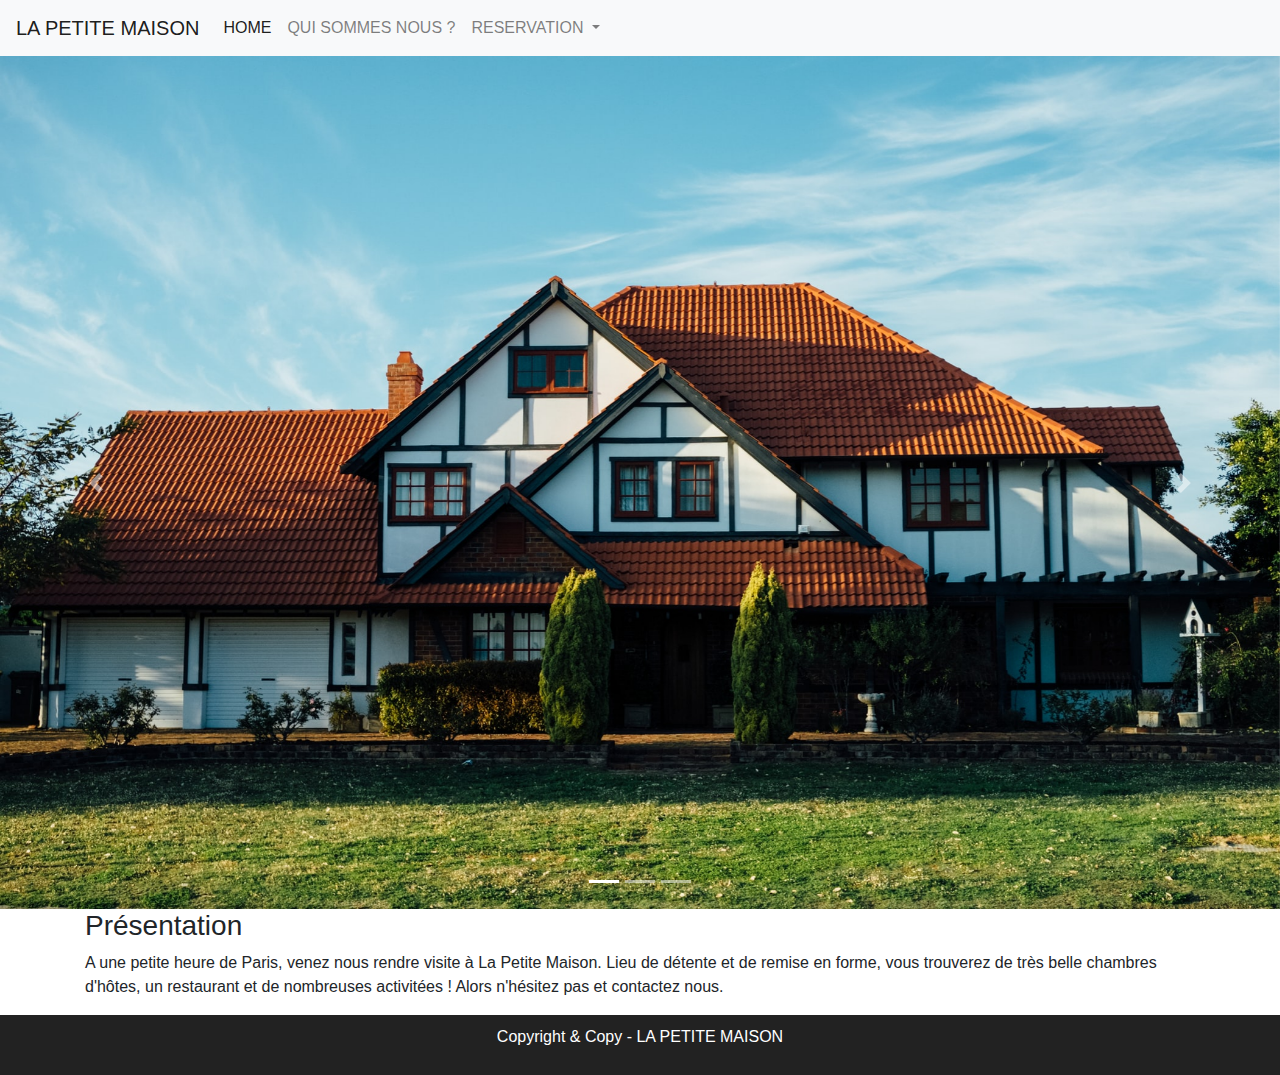
<file: index.html>
<!DOCTYPE html>
<head>
   <meta charset="utf-8" />
   <link rel="stylesheet" href="style.css" />
   <link rel="stylesheet" href="https://stackpath.bootstrapcdn.com/bootstrap/4.3.1/css/bootstrap.min.css" integrity="sha384-ggOyR0iXCbMQv3Xipma34MD+dH/1fQ784/j6cY/iJTQUOhcWr7x9JvoRxT2MZw1T" crossorigin="anonymous">
   <script src="https://code.jquery.com/jquery-3.3.1.slim.min.js" integrity="sha384-q8i/X+965DzO0rT7abK41JStQIAqVgRVzpbzo5smXKp4YfRvH+8abtTE1Pi6jizo" crossorigin="anonymous"></script>
   <script src="https://cdnjs.cloudflare.com/ajax/libs/popper.js/1.14.7/umd/popper.min.js" integrity="sha384-UO2eT0CpHqdSJQ6hJty5KVphtPhzWj9WO1clHTMGa3JDZwrnQq4sF86dIHNDz0W1" crossorigin="anonymous"></script>
   <script src="https://stackpath.bootstrapcdn.com/bootstrap/4.3.1/js/bootstrap.min.js" integrity="sha384-JjSmVgyd0p3pXB1rRibZUAYoIIy6OrQ6VrjIEaFf/nJGzIxFDsf4x0xIM+B07jRM" crossorigin="anonymous"></script>
   <meta name="viewport" content="width=device-width,initial-scale=1.0, user-scalable=no"/>
   <title>Venez chez nous</title>
</head>

<body>
   <!-- Navigation --> 

   <nav class="navbar navbar-expand-lg navbar-light bg-light">
      <a class="navbar-brand" href="index.html">LA PETITE MAISON</a>
      <button class="navbar-toggler" type="button" data-toggle="collapse" data-target="#navbarSupportedContent" aria-controls="navbarSupportedContent" aria-expanded="false" aria-label="Toggle navigation">
      <span class="navbar-toggler-icon"></span>
      </button>
      <div class="collapse navbar-collapse" id="navbarSupportedContent">
         <ul class="navbar-nav mr-auto">
            <li class="nav-item active">
               <a class="nav-link" href="index.html">HOME<span class="sr-only">(current)</span></a>
               <a href="index2.html">
            </li>
            <li class="nav-item">
            <a class="nav-link" href="apropos.html">QUI SOMMES NOUS ?</a>
            </li>
            <li class="nav-item dropdown">
               <a class="nav-link dropdown-toggle" href="#" id="navbarDropdown" role="button" data-toggle="dropdown" aria-haspopup="true" aria-expanded="false">
               RESERVATION
               </a>
               <div class="dropdown-menu" aria-labelledby="navbarDropdown">
                  <a class="dropdown-item" href="chambre.html">LES CHAMBRES</a>
                  <a class="dropdown-item" href="restaurant.html">LE RESTAURANT</a>
                  <div class="dropdown-divider"></div>
                  <a class="dropdown-item" href="reservation.html">RESERVATION</a>
               </div>
            </li>
         </ul>
      </div>
   </nav>

   <!-- Image -->  

   <div id="carouselExampleIndicators" class="carousel slide" data-ride="carousel">
      <ol class="carousel-indicators">
         <li data-target="#carouselExampleIndicators" data-slide-to="0" class="active"></li>
         <li data-target="#carouselExampleIndicators" data-slide-to="1"></li>
         <li data-target="#carouselExampleIndicators" data-slide-to="2"></li>
      </ol>
      <div class="carousel-inner">
         <div class="carousel-item active">
            <img src="maison.jpg" class="d-block w-100" alt="maison">
         </div>
         <div class="carousel-item">
            <img src="chambre.jpg" class="d-block w-100" alt="chambre">
         </div>
         <div class="carousel-item">
            <img src="restaurant.jpg" class="d-block w-100" alt="restaurant">
         </div>
      </div>
      <a class="carousel-control-prev" href="#carouselExampleIndicators" role="button" data-slide="prev">
      <span class="carousel-control-prev-icon" aria-hidden="true"></span>
      <span class="sr-only">Previous</span>
      </a>
      <a class="carousel-control-next" href="#carouselExampleIndicators" role="button" data-slide="next">
      <span class="carousel-control-next-icon" aria-hidden="true"></span>
      <span class="sr-only">Next</span>
      </a>
   </div>
   <div class="container">
      <h3 class="titre2"> Présentation</h3>
      <p class="paragraphe"> A une petite heure de Paris, venez nous rendre visite à La Petite Maison. Lieu de détente et de remise en forme, vous trouverez de très belle chambres d'hôtes, un restaurant et de nombreuses activitées ! Alors n'hésitez pas et contactez nous. </p>
   </div>
</body>

   <!-- Bas de page -->

   <footer>
      <p>Copyright & Copy - LA PETITE MAISON</p>
   </footer>
</html>
</file>
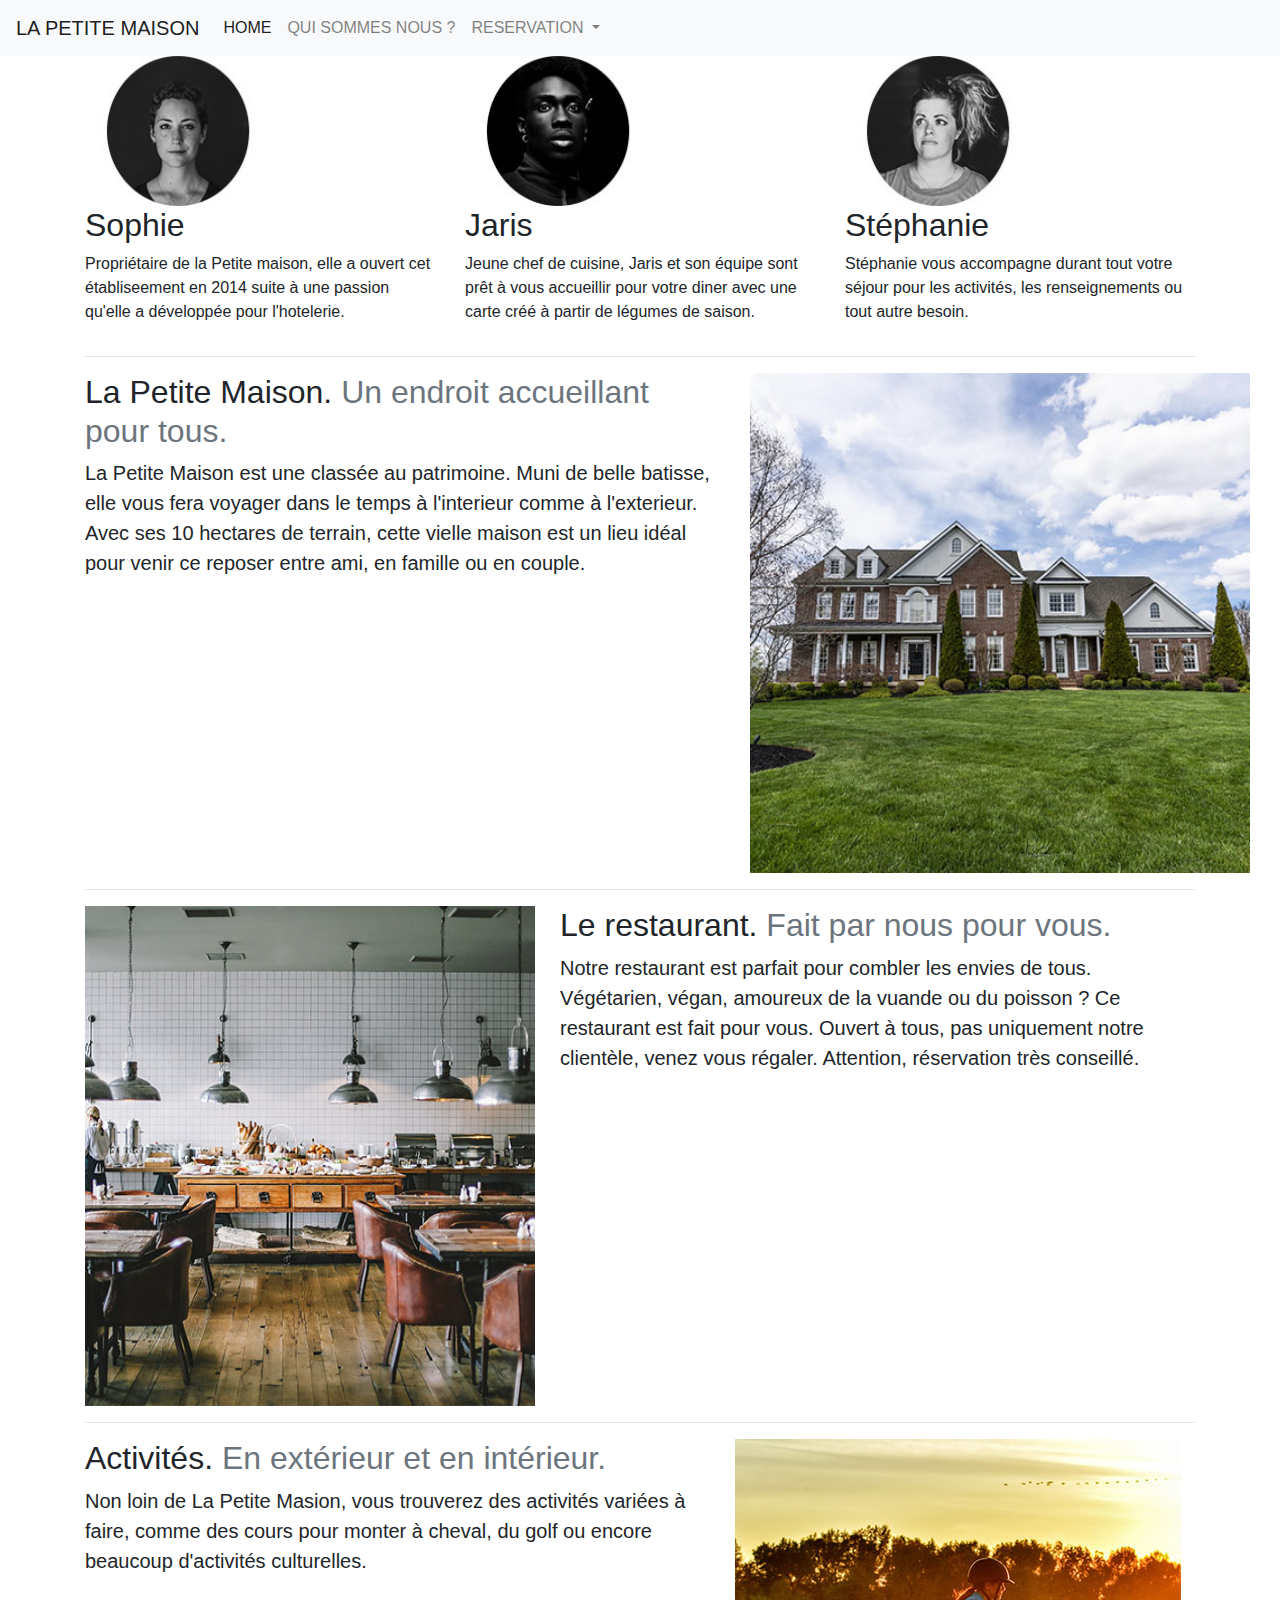
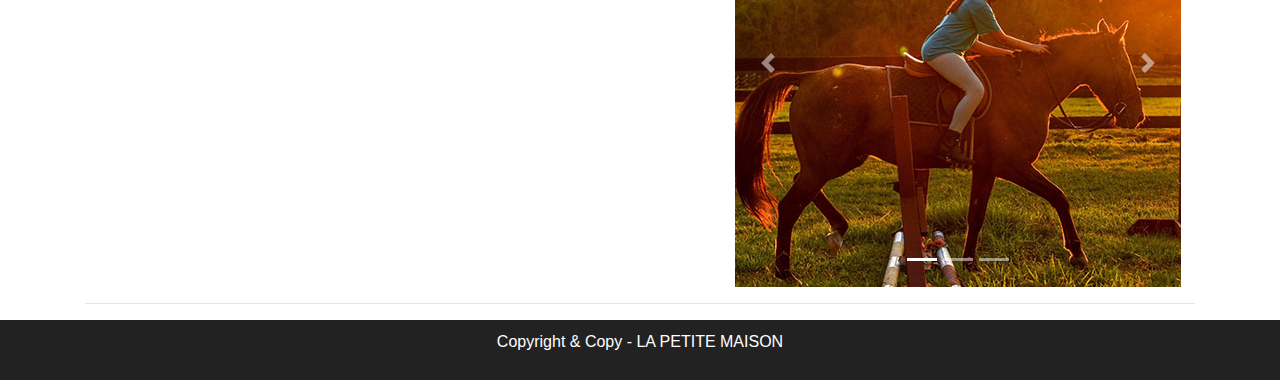
<file: apropos.html>
<!DOCTYPE html>
<html>
   <head>
      <meta charset="utf-8" />
      <link rel="stylesheet" href="style.css" />
      <link rel="stylesheet" href="https://stackpath.bootstrapcdn.com/bootstrap/4.3.1/css/bootstrap.min.css" integrity="sha384-ggOyR0iXCbMQv3Xipma34MD+dH/1fQ784/j6cY/iJTQUOhcWr7x9JvoRxT2MZw1T" crossorigin="anonymous">
      <script src="https://code.jquery.com/jquery-3.3.1.slim.min.js" integrity="sha384-q8i/X+965DzO0rT7abK41JStQIAqVgRVzpbzo5smXKp4YfRvH+8abtTE1Pi6jizo" crossorigin="anonymous"></script>
      <script src="https://cdnjs.cloudflare.com/ajax/libs/popper.js/1.14.7/umd/popper.min.js" integrity="sha384-UO2eT0CpHqdSJQ6hJty5KVphtPhzWj9WO1clHTMGa3JDZwrnQq4sF86dIHNDz0W1" crossorigin="anonymous"></script>
      <script src="https://stackpath.bootstrapcdn.com/bootstrap/4.3.1/js/bootstrap.min.js" integrity="sha384-JjSmVgyd0p3pXB1rRibZUAYoIIy6OrQ6VrjIEaFf/nJGzIxFDsf4x0xIM+B07jRM" crossorigin="anonymous"></script>
      <meta name="viewport" content="width=device-width,initial-scale=1.0, user-scalable=no"/>
      <title>A propos</title>
   </head>
   <body>

      <!-- Navigation --> 

      <nav class="navbar navbar-expand-lg navbar-light bg-light">
         <a class="navbar-brand" href="index.html">LA PETITE MAISON</a>
         <button class="navbar-toggler" type="button" data-toggle="collapse" data-target="#navbarSupportedContent" aria-controls="navbarSupportedContent" aria-expanded="false" aria-label="Toggle navigation">
         <span class="navbar-toggler-icon"></span>
         </button>
         <div class="collapse navbar-collapse" id="navbarSupportedContent">
            <ul class="navbar-nav mr-auto">
               <li class="nav-item active">
                  <a class="nav-link" href="index.html">HOME<span class="sr-only">(current)</span></a>
                  <a href="index2.html">
               </li>
               <li class="nav-item">
               <a class="nav-link" href="apropos.html">QUI SOMMES NOUS ?</a>
               </li>
               <li class="nav-item dropdown">
                  <a class="nav-link dropdown-toggle" href="#" id="navbarDropdown" role="button" data-toggle="dropdown" aria-haspopup="true" aria-expanded="false">
                  RESERVATION
                  </a>
                  <div class="dropdown-menu" aria-labelledby="navbarDropdown">
                     <a class="dropdown-item" href="chambre.html">LES CHAMBRES</a>
                     <a class="dropdown-item" href="restaurant.html">LE RESTAURANT</a>
                     <div class="dropdown-divider"></div>
                     <a class="dropdown-item" href="reservation.html">RESERVATION</a>
                  </div>
               </li>
            </ul>
         </div>
      </nav>

      <!-- Le personnel -->

      <div class="container marketing">
         <!-- Les personnes -->
         <div class="row">
            <div class="col-lg-4">
               <img src="portrait.jpg" width="200" height="150" role="img">
               <rect width="100%" height="100%" fill="#777"></rect>
               </svg>
               <h2>Sophie</h2>
               <p>Propriétaire de la Petite maison, elle a ouvert cet établiseement en 2014 suite à une passion qu'elle a développée pour l'hotelerie.</p>
            </div>
            <div class="col-lg-4">
               <img src="portrait2" width="200" height="150" role="img">
               <rect width="100%" height="100%" fill="#777"></rect>
               </svg>
               <h2>Jaris</h2>
               <p>Jeune chef de cuisine, Jaris et son équipe sont prêt à vous accueillir pour votre diner avec une carte créé à partir de légumes de saison.</p>
            </div>
            <div class="col-lg-4">
               <img src="portrait3.jpg" width="200" height="150" role="img">
               <rect width="100%" height="100%" fill="#777"></rect>
               </svg>
               <h2>Stéphanie</h2>
               <p>Stéphanie vous accompagne durant tout votre séjour pour les activités, les renseignements ou tout autre besoin.</p>
            </div>
         </div>

         <!-- A propos -->

         <hr class="featurette-divider">
         <div class="row featurette">
            <div class="col-md-7">
               <h2 class="featurette-heading">La Petite Maison. <span class="text-muted">Un endroit accueillant pour tous.</span></h2>
               <p class="lead">La Petite Maison est une classée au patrimoine. Muni de belle batisse, elle vous fera voyager dans le temps à l'interieur comme à l'exterieur. Avec ses 10 hectares de terrain, cette vielle maison est un lieu idéal pour venir ce reposer entre ami, en famille ou en couple.</p>
            </div>
            <div class="col-md-5">
               <img src="maison2.jpg" width="500" height="500" role="img">
            </div>
         </div>
         <hr class="featurette-divider">
         <div class="row featurette">
            <div class="col-md-7 order-md-2">
               <h2 class="featurette-heading">Le restaurant. <span class="text-muted">Fait par nous pour vous.</span></h2>
               <p class="lead">Notre restaurant est parfait pour combler les envies de tous. Végétarien, végan, amoureux de la vuande ou du poisson ? Ce restaurant est fait pour vous. Ouvert à tous, pas uniquement notre clientèle, venez vous régaler. Attention, réservation très conseillé.</p>
            </div>
            <div class="col-md-5 order-md-1">
               <img src="restaurant5.jpg" width="450" height="500" role="img">
            </div>
         </div>
         <hr class="featurette-divider">
         <div class="row featurette">
            <div class="col-md-7">
               <h2 class="featurette-heading">Activités. <span class="text-muted">En extérieur et en intérieur.</span></h2>
               <p class="lead">Non loin de La Petite Masion, vous trouverez des activités variées à faire, comme des cours pour monter à cheval, du golf ou encore beaucoup d'activités culturelles.</p>
            </div>
            <div id="carouselExampleIndicators" class="carousel slide" data-ride="carousel">
               <ol class="carousel-indicators">
                  <li data-target="#carouselExampleIndicators" data-slide-to="0" class="active"></li>
                  <li data-target="#carouselExampleIndicators" data-slide-to="1"></li>
                  <li data-target="#carouselExampleIndicators" data-slide-to="2"></li>
               </ol>
               <div class="carousel-inner">
                  <div class="carousel-item active">
                     <img src="cheval.jpg" class="d-block w-100" alt="cheval">
                  </div>
                  <div class="carousel-item">
                     <img src="golf.jpg" class="d-block w-100" alt="golf">
                  </div>
                  <div class="carousel-item">
                     <img src="chateau.jpg" class="d-block w-100" alt="chateau">
                  </div>
               </div>
               <a class="carousel-control-prev" href="#carouselExampleIndicators" role="button" data-slide="prev">
               <span class="carousel-control-prev-icon" aria-hidden="true"></span>
               <span class="sr-only">Previous</span>
               </a>
               <a class="carousel-control-next" href="#carouselExampleIndicators" role="button" data-slide="next">
               <span class="carousel-control-next-icon" aria-hidden="true"></span>
               <span class="sr-only">Next</span>
               </a>
            </div>
         </div>
         <hr class="featurette-divider">
      </div>
   </body>

      <!-- Bas de page -->

   <footer>
      <p>Copyright & Copy - LA PETITE MAISON</p>
   </footer>
</html>
</file>
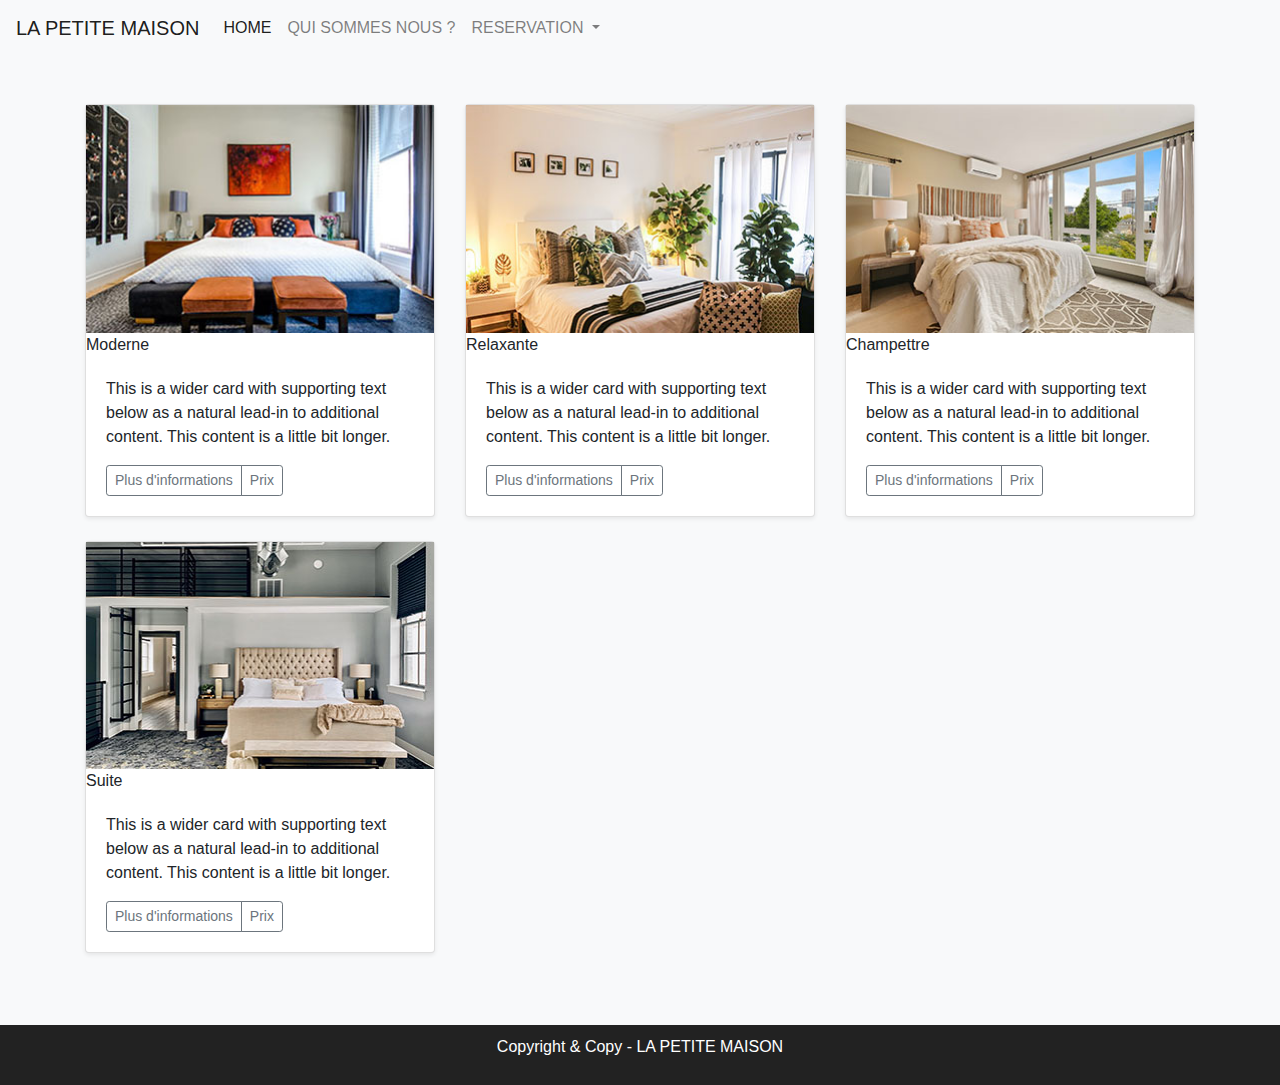
<file: chambre.html>
<!DOCTYPE html>
<html>
   <head>
      <meta charset="utf-8" />
      <link rel="stylesheet" href="style.css" />
      <link rel="stylesheet" href="https://stackpath.bootstrapcdn.com/bootstrap/4.3.1/css/bootstrap.min.css" integrity="sha384-ggOyR0iXCbMQv3Xipma34MD+dH/1fQ784/j6cY/iJTQUOhcWr7x9JvoRxT2MZw1T" crossorigin="anonymous">
      <script src="https://code.jquery.com/jquery-3.3.1.slim.min.js" integrity="sha384-q8i/X+965DzO0rT7abK41JStQIAqVgRVzpbzo5smXKp4YfRvH+8abtTE1Pi6jizo" crossorigin="anonymous"></script>
      <script src="https://cdnjs.cloudflare.com/ajax/libs/popper.js/1.14.7/umd/popper.min.js" integrity="sha384-UO2eT0CpHqdSJQ6hJty5KVphtPhzWj9WO1clHTMGa3JDZwrnQq4sF86dIHNDz0W1" crossorigin="anonymous"></script>
      <script src="https://stackpath.bootstrapcdn.com/bootstrap/4.3.1/js/bootstrap.min.js" integrity="sha384-JjSmVgyd0p3pXB1rRibZUAYoIIy6OrQ6VrjIEaFf/nJGzIxFDsf4x0xIM+B07jRM" crossorigin="anonymous"></script>
      <meta name="viewport" content="width=device-width,initial-scale=1.0, user-scalable=no"/>
      <title>Nos chambres</title>
   </head>
   <body>

      <!-- Navigation --> 

      <nav class="navbar navbar-expand-lg navbar-light bg-light">
         <a class="navbar-brand" href="index.html">LA PETITE MAISON</a>
         <button class="navbar-toggler" type="button" data-toggle="collapse" data-target="#navbarSupportedContent" aria-controls="navbarSupportedContent" aria-expanded="false" aria-label="Toggle navigation">
         <span class="navbar-toggler-icon"></span>
         </button>
         <div class="collapse navbar-collapse" id="navbarSupportedContent">
            <ul class="navbar-nav mr-auto">
               <li class="nav-item active">
                  <a class="nav-link" href="index.html">HOME<span class="sr-only">(current)</span></a>
                  <a href="index2.html">
               </li>
               <li class="nav-item">
               <a class="nav-link" href="apropos.html">QUI SOMMES NOUS ?</a>
               </li>
               <li class="nav-item dropdown">
                  <a class="nav-link dropdown-toggle" href="#" id="navbarDropdown" role="button" data-toggle="dropdown" aria-haspopup="true" aria-expanded="false">
                  RESERVATION
                  </a>
                  <div class="dropdown-menu" aria-labelledby="navbarDropdown">
                     <a class="dropdown-item" href="chambre.html">LES CHAMBRES</a>
                     <a class="dropdown-item" href="restaurant.html">LE RESTAURANT</a>
                     <div class="dropdown-divider"></div>
                     <a class="dropdown-item" href="reservation.html">RESERVATION</a>
                  </div>
               </li>
            </ul>
         </div>
      </nav>

      <!-- Les chambres -->

      <div class="album py-5 bg-light">
         <div class="container">
            <div class="row">
               <div class="col-md-4">
                  <div class="card mb-4 shadow-sm">
                     <img src="chambre2"/></rect>
                     <text x="50%" y="50%" fill="#eceeef" dy=".3em">Moderne</text>
                     </svg>
                     <div class="card-body">
                        <p class="card-text">This is a wider card with supporting text below as a natural lead-in to additional content. This content is a little bit longer.</p>
                        <div class="d-flex justify-content-between align-items-center">
                           <div class="btn-group">
                              <button type="button" class="btn btn-sm btn-outline-secondary">Plus d'informations</button>
                              <button type="button" class="btn btn-sm btn-outline-secondary">Prix</button>
                           </div>
                        </div>
                     </div>
                  </div>
               </div>
               <div class="col-md-4">
                  <div class="card mb-4 shadow-sm">
                     <img src="chambre3.jpg"/></rect>
                     <text x="50%" y="50%" fill="#eceeef" dy=".3em">Relaxante</text>
                     <div class="card-body">
                        <p class="card-text">This is a wider card with supporting text below as a natural lead-in to additional content. This content is a little bit longer.</p>
                        <div class="d-flex justify-content-between align-items-center">
                           <div class="btn-group">
                              <button type="button" class="btn btn-sm btn-outline-secondary">Plus d'informations</button>
                              <button type="button" class="btn btn-sm btn-outline-secondary">Prix</button>
                           </div>
                        </div>
                     </div>
                  </div>
               </div>
               <div class="col-md-4">
                  <div class="card mb-4 shadow-sm">
                     <img src="chambre4.jpg"/></rect>
                     <text x="50%" y="50%" fill="#eceeef" dy=".3em">Champettre</text>
                     <div class="card-body">
                        <p class="card-text">This is a wider card with supporting text below as a natural lead-in to additional content. This content is a little bit longer.</p>
                        <div class="d-flex justify-content-between align-items-center">
                           <div class="btn-group">
                              <button type="button" class="btn btn-sm btn-outline-secondary">Plus d'informations</button>
                              <button type="button" class="btn btn-sm btn-outline-secondary">Prix</button>
                           </div>
                        </div>
                     </div>
                  </div>
               </div>
               <div class="col-md-4">
                  <div class="card mb-4 shadow-sm">
                     <img src="chambre5.jpg"/></rect>
                     <text x="50%" y="50%" fill="#eceeef" dy=".3em">Suite</text>
                     <div class="card-body">
                        <p class="card-text">This is a wider card with supporting text below as a natural lead-in to additional content. This content is a little bit longer.</p>
                        <div class="d-flex justify-content-between align-items-center">
                           <div class="btn-group">
                              <button type="button" class="btn btn-sm btn-outline-secondary">Plus d'informations</button>
                              <button type="button" class="btn btn-sm btn-outline-secondary">Prix</button>
                           </div>
                        </div>
                     </div>
                  </div>
               </div>
            </div>
         </div>
      </div>
   </body>

      <!-- Bas de page -->

   <footer>
      <p>Copyright & Copy - LA PETITE MAISON</p>
   </footer>
</html>
</file>
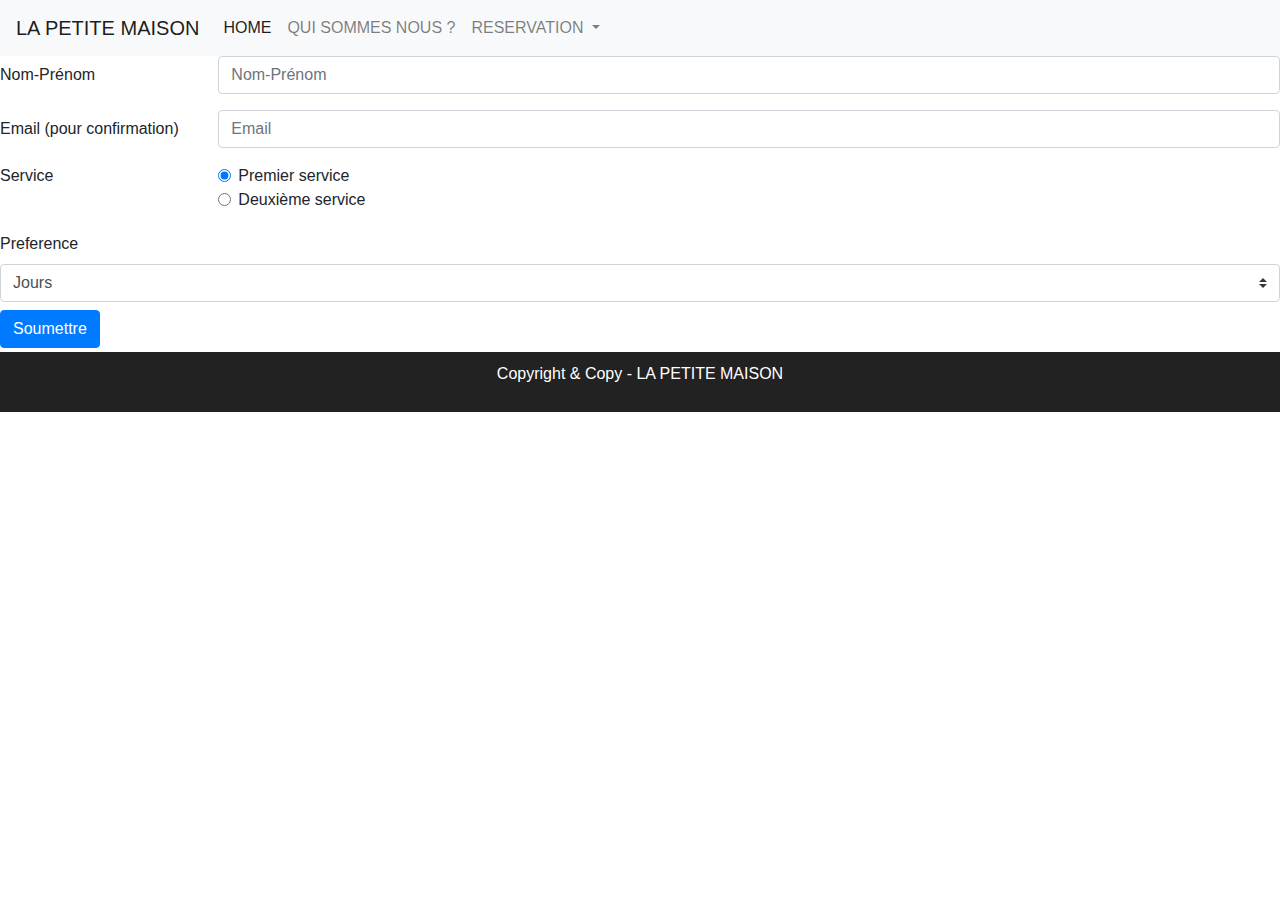
<file: reservation.html>
<!DOCTYPE html>
<html>
   <head>
      <meta charset="utf-8" />
      <link rel="stylesheet" href="style.css" />
      <link rel="stylesheet" href="https://stackpath.bootstrapcdn.com/bootstrap/4.3.1/css/bootstrap.min.css" integrity="sha384-ggOyR0iXCbMQv3Xipma34MD+dH/1fQ784/j6cY/iJTQUOhcWr7x9JvoRxT2MZw1T" crossorigin="anonymous">
      <script src="https://code.jquery.com/jquery-3.3.1.slim.min.js" integrity="sha384-q8i/X+965DzO0rT7abK41JStQIAqVgRVzpbzo5smXKp4YfRvH+8abtTE1Pi6jizo" crossorigin="anonymous"></script>
      <script src="https://cdnjs.cloudflare.com/ajax/libs/popper.js/1.14.7/umd/popper.min.js" integrity="sha384-UO2eT0CpHqdSJQ6hJty5KVphtPhzWj9WO1clHTMGa3JDZwrnQq4sF86dIHNDz0W1" crossorigin="anonymous"></script>
      <script src="https://stackpath.bootstrapcdn.com/bootstrap/4.3.1/js/bootstrap.min.js" integrity="sha384-JjSmVgyd0p3pXB1rRibZUAYoIIy6OrQ6VrjIEaFf/nJGzIxFDsf4x0xIM+B07jRM" crossorigin="anonymous"></script>
      <meta name="viewport" content="width=device-width,initial-scale=1.0, user-scalable=no"/>
      <title>Reservation</title>
   </head>
   <body>

      <!-- Navigation --> 

      <nav class="navbar navbar-expand-lg navbar-light bg-light">
         <a class="navbar-brand" href="index.html">LA PETITE MAISON</a>
         <button class="navbar-toggler" type="button" data-toggle="collapse" data-target="#navbarSupportedContent" aria-controls="navbarSupportedContent" aria-expanded="false" aria-label="Toggle navigation">
         <span class="navbar-toggler-icon"></span>
         </button>
         <div class="collapse navbar-collapse" id="navbarSupportedContent">
            <ul class="navbar-nav mr-auto">
               <li class="nav-item active">
                  <a class="nav-link" href="index.html">HOME<span class="sr-only">(current)</span></a>
                  <a href="index2.html">
               </li>
               <li class="nav-item">
               <a class="nav-link" href="apropos.html">QUI SOMMES NOUS ?</a>
               </li>
               <li class="nav-item dropdown">
                  <a class="nav-link dropdown-toggle" href="#" id="navbarDropdown" role="button" data-toggle="dropdown" aria-haspopup="true" aria-expanded="false">
                  RESERVATION
                  </a>
                  <div class="dropdown-menu" aria-labelledby="navbarDropdown">
                     <a class="dropdown-item" href="chambre.html">LES CHAMBRES</a>
                     <a class="dropdown-item" href="restaurant.html">LE RESTAURANT</a>
                     <div class="dropdown-divider"></div>
                     <a class="dropdown-item" href="reservation.html">RESERVATION</a>
                  </div>
               </li>
            </ul>
         </div>
      </nav>

      <!-- Service -->

      <form>
         <div class="form-group row">
            <label for="inputNomprenom3" class="col-sm-2 col-form-label">Nom-Prénom</label>
            <div class="col-sm-10">
               <input type="nomprenom" class="form-control" id="inputNomprenom3" placeholder="Nom-Prénom">
            </div>
         </div>
         <div class="form-group row">
            <label for="inputEmail3" class="col-sm-2 col-form-label">Email (pour confirmation)</label>
            <div class="col-sm-10">
               <input type="Email" class="form-control" id="inputEmail3" placeholder="Email">
            </div>
         </div>
         <fieldset class="form-group">
            <div class="row">
               <legend class="col-form-label col-sm-2 pt-0">Service</legend>
               <div class="col-sm-10">
                  <div class="form-check">
                     <input class="form-check-input" type="radio" name="gridService" id="gridRadios1" value="option1" checked>
                     <label class="form-check-label" for="gridRadios1">
                     Premier service
                     </label>
                  </div>
                  <div class="form-check">
                     <input class="form-check-input" type="radio" name="gridService" id="gridRadios2" value="option2">
                     <label class="form-check-label" for="gridRadios2">
                     Deuxième service
                     </label>
                  </div>
               </div>
            </div>
         </fieldset>
         </div>
      <form class="form-inline">
         <label class="my-1 mr-2" for="inlineFormCustomSelectPref">Preference</label>
         <select class="custom-select my-1 mr-sm-2" id="inlineFormCustomSelectPref">
            <option selected>Jours</option>
            <option value="1">Lundi</option>
            <option value="2">Mardi</option>
            <option value="3">Mercredi</option>
            <option value="4">Jeudi</option>
            <option value="5">Vendredi</option>
            <option value="6">Samedi</option>
            <option value="7">Dimanche</option>
         </select>
         <button type="submit" class="btn btn-primary my-1">Soumettre</button>
      </form>
      </form>
   </body>

      <!-- Bas de page -->

   <footer>
      <p>Copyright & Copy - LA PETITE MAISON</p>
   </footer>
</html>
</file>
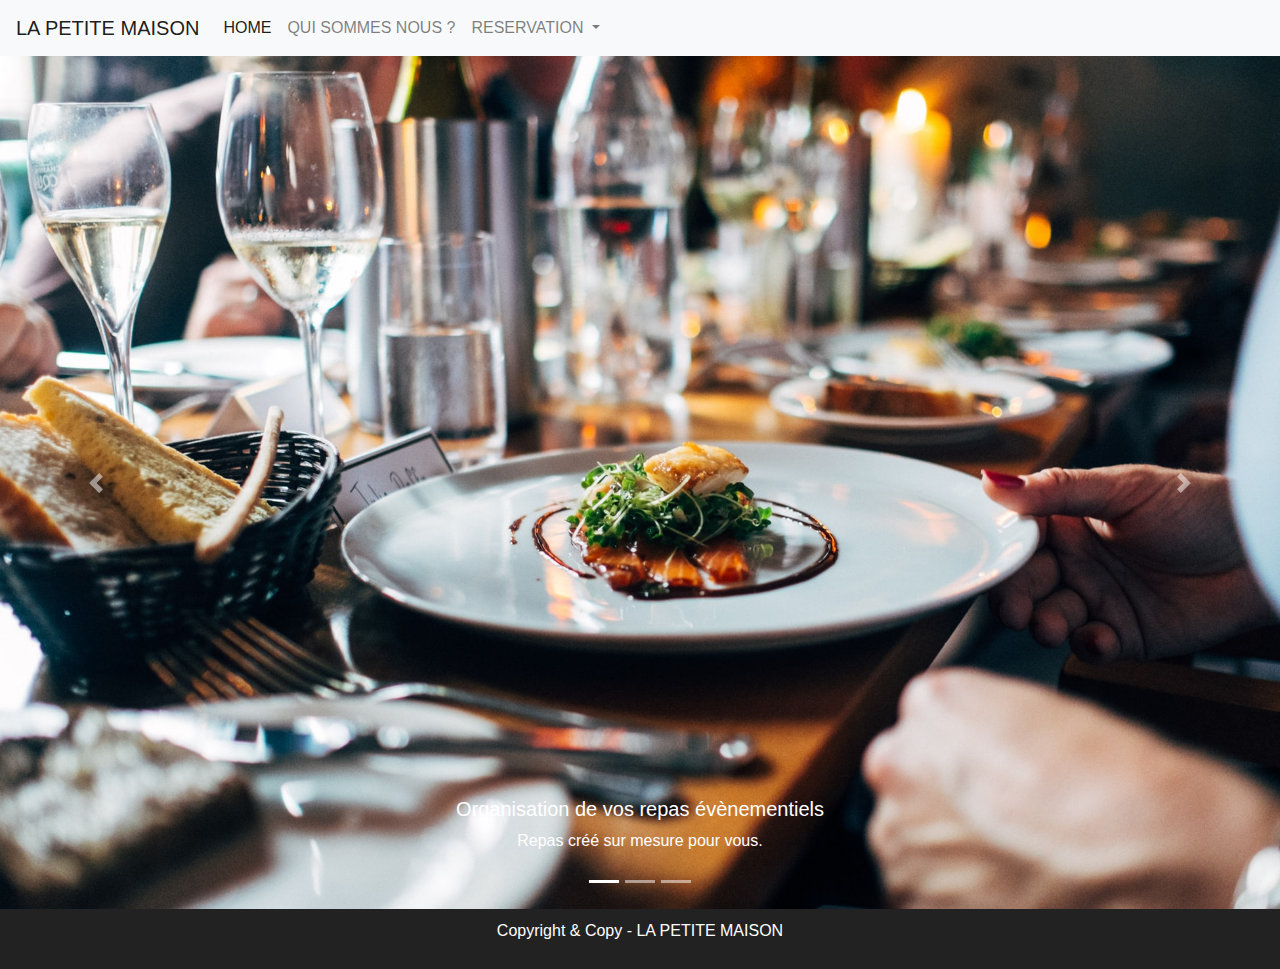
<file: restaurant.html>
<!DOCTYPE html>
<html>
   <head>
      <meta charset="utf-8" />
      <link rel="stylesheet" href="style.css" />
      <link rel="stylesheet" href="https://stackpath.bootstrapcdn.com/bootstrap/4.3.1/css/bootstrap.min.css" integrity="sha384-ggOyR0iXCbMQv3Xipma34MD+dH/1fQ784/j6cY/iJTQUOhcWr7x9JvoRxT2MZw1T" crossorigin="anonymous">
      <script src="https://code.jquery.com/jquery-3.3.1.slim.min.js" integrity="sha384-q8i/X+965DzO0rT7abK41JStQIAqVgRVzpbzo5smXKp4YfRvH+8abtTE1Pi6jizo" crossorigin="anonymous"></script>
      <script src="https://cdnjs.cloudflare.com/ajax/libs/popper.js/1.14.7/umd/popper.min.js" integrity="sha384-UO2eT0CpHqdSJQ6hJty5KVphtPhzWj9WO1clHTMGa3JDZwrnQq4sF86dIHNDz0W1" crossorigin="anonymous"></script>
      <script src="https://stackpath.bootstrapcdn.com/bootstrap/4.3.1/js/bootstrap.min.js" integrity="sha384-JjSmVgyd0p3pXB1rRibZUAYoIIy6OrQ6VrjIEaFf/nJGzIxFDsf4x0xIM+B07jRM" crossorigin="anonymous"></script>
      <meta name="viewport" content="width=device-width,initial-scale=1.0, user-scalable=no"/>
      <title>Notre restaurant</title>
   </head>
   <body>

      <!-- Navigation --> 

      <nav class="navbar navbar-expand-lg navbar-light bg-light">
         <a class="navbar-brand" href="index.html">LA PETITE MAISON</a>
         <button class="navbar-toggler" type="button" data-toggle="collapse" data-target="#navbarSupportedContent" aria-controls="navbarSupportedContent" aria-expanded="false" aria-label="Toggle navigation">
         <span class="navbar-toggler-icon"></span>
         </button>
         <div class="collapse navbar-collapse" id="navbarSupportedContent">
            <ul class="navbar-nav mr-auto">
               <li class="nav-item active">
                  <a class="nav-link" href="index.html">HOME<span class="sr-only">(current)</span></a>
                  <a href="index2.html">
               </li>
               <li class="nav-item">
               <a class="nav-link" href="apropos.html">QUI SOMMES NOUS ?</a>
               </li>
               <li class="nav-item dropdown">
                  <a class="nav-link dropdown-toggle" href="#" id="navbarDropdown" role="button" data-toggle="dropdown" aria-haspopup="true" aria-expanded="false">
                  RESERVATION
                  </a>
                  <div class="dropdown-menu" aria-labelledby="navbarDropdown">
                     <a class="dropdown-item" href="chambre.html">LES CHAMBRES</a>
                     <a class="dropdown-item" href="restaurant.html">LE RESTAURANT</a>
                     <div class="dropdown-divider"></div>
                     <a class="dropdown-item" href="reservation.html">RESERVATION</a>
                  </div>
               </li>
            </ul>
         </div>
      </nav>

      <!-- Le restaurant -->

      <div class="bd-example">
         <div id="carouselExampleCaptions" class="carousel slide" data-ride="carousel">
            <ol class="carousel-indicators">
               <li data-target="#carouselExampleCaptions" data-slide-to="0" class="active"></li>
               <li data-target="#carouselExampleCaptions" data-slide-to="1"></li>
               <li data-target="#carouselExampleCaptions" data-slide-to="2"></li>
            </ol>
            <div class="carousel-inner">
               <div class="carousel-item active">
                  <img src="restaurant2.jpg" class="d-block w-100 h-100" alt="...">
                  <div class="carousel-caption d-none d-md-block">
                     <h5>Organisation de vos repas évènementiels</h5>
                     <p>Repas créé sur mesure pour vous.</p>
                  </div>
               </div>
               <div class="carousel-item">
                  <img src="restaurant3.jpg" class="d-block w-100 h-100" alt="...">
                  <div class="carousel-caption d-none d-md-block">
                     <h5>Nos chefs</h5>
                     <p>Des chefs de qualités toute la semaine, accessible à tous. Pas uniquement aux personnes qui réservent une chambre.</p>
                  </div>
               </div>
               <div class="carousel-item">
                  <img src="restaurant4.jpg" class="d-block w-100 h-100" alt="...">
                  <div class="carousel-caption d-none d-md-block">
                     <h5>Brunch</h5>
                     <p>Le dimanche chez La Petite Maison, c'est brunch. En fonction des arrivées de légumes, de saison.</p>
                  </div>
               </div>
            </div>
            <a class="carousel-control-prev" href="#carouselExampleCaptions" role="button" data-slide="prev">
            <span class="carousel-control-prev-icon" aria-hidden="true"></span>
            <span class="sr-only">Previous</span>
            </a>
            <a class="carousel-control-next" href="#carouselExampleCaptions" role="button" data-slide="next">
            <span class="carousel-control-next-icon" aria-hidden="true"></span>
            <span class="sr-only">Next</span>
            </a>
         </div>
      </div>
   </body>

   <!-- Bas de page -->

   <footer>
      <p>Copyright & Copy - LA PETITE MAISON</p>
   </footer>
</html>
</file>
<file: style.css>
body {
	background-color:#F5F5F5;
	margin:0;
	font-family: 'Montserrat', sans-serif;
}


.carousel1 {

	height: 1240px;
	width: 1200px;
}

footer{
	background-color: #222;
	padding: 10px;
	text-align: center;
	color: white;
	font-weight: 300;
}
</file>
